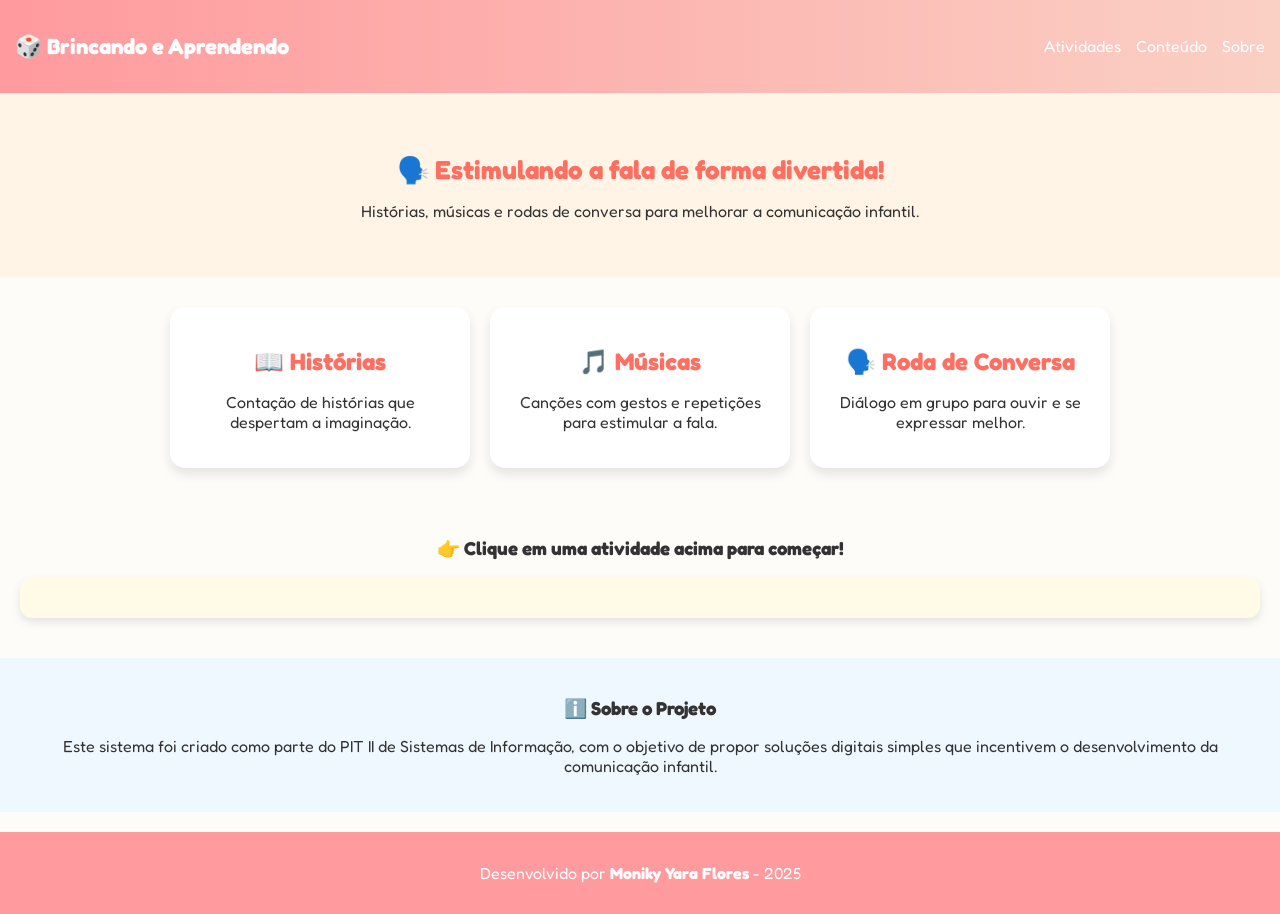
<file: index.html>
<!DOCTYPE html>
<html lang="pt-br">
<head>
  <meta charset="UTF-8">
  <title>Brincando e Aprendendo a Falar</title>
  <link rel="stylesheet" href="style.css">
  <link rel="preconnect" href="https://fonts.googleapis.com">
  <link rel="preconnect" href="https://fonts.gstatic.com" crossorigin>
  <link href="https://fonts.googleapis.com/css2?family=Fredoka+One&display=swap" rel="stylesheet">
</head>
<body>
  <nav>
    <h1>🎲 Brincando e Aprendendo</h1>
    <ul>
      <li><a href="#atividades">Atividades</a></li>
      <li><a href="#conteudo">Conteúdo</a></li>
      <li><a href="#sobre">Sobre</a></li>
    </ul>
  </nav>

  <header>
    <h2>🗣️ Estimulando a fala de forma divertida!</h2>
    <p>Histórias, músicas e rodas de conversa para melhorar a comunicação infantil.</p>
  </header>

  <main>
    <section id="atividades" class="cards">
      <div class="card" onclick="mostrarAtividade('historia')">
        <h2>📖 Histórias</h2>
        <p>Contação de histórias que despertam a imaginação.</p>
      </div>
      <div class="card" onclick="mostrarAtividade('musica')">
        <h2>🎵 Músicas</h2>
        <p>Canções com gestos e repetições para estimular a fala.</p>
      </div>
      <div class="card" onclick="mostrarAtividade('roda')">
        <h2>🗣️ Roda de Conversa</h2>
        <p>Diálogo em grupo para ouvir e se expressar melhor.</p>
      </div>
    </section>

    <section id="conteudo">
      <h3>👉 Clique em uma atividade acima para começar!</h3>
      <div class="box" id="resultado"></div>
    </section>

    <section id="sobre">
      <h3>ℹ️ Sobre o Projeto</h3>
      <p>Este sistema foi criado como parte do PIT II de Sistemas de Informação, com o objetivo de propor soluções digitais simples que incentivem o desenvolvimento da comunicação infantil.</p>
    </section>
  </main>

  <footer>
    <p>Desenvolvido por <strong>Moniky Yara Flores</strong> - 2025</p>
  </footer>

  <script src="script.js"></script>
</body>
</html>
</file>
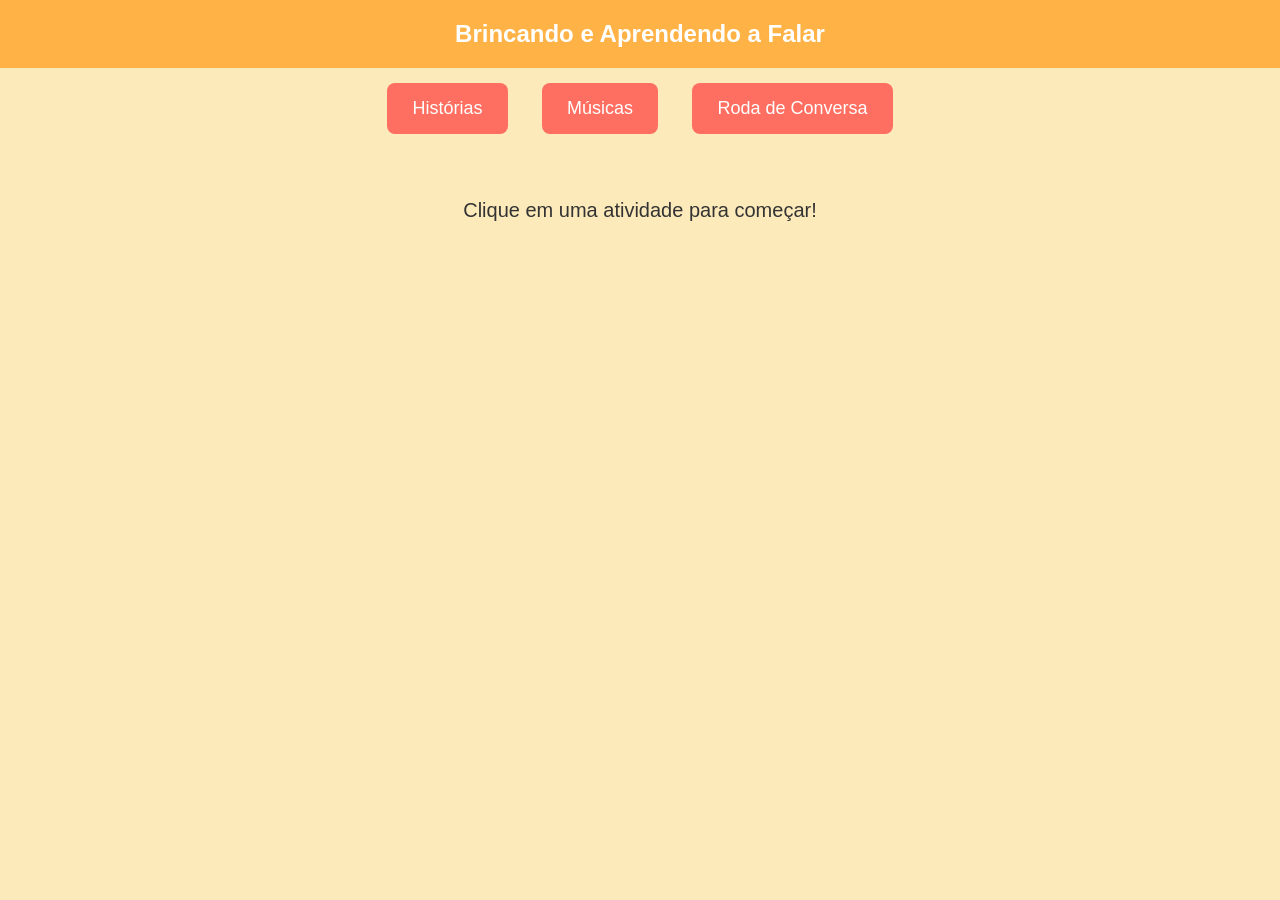
<file: índex.html>
<!DOCTYPE html>
<html lang="pt-br">
<head>
  <meta charset="UTF-8">
  <title>Brincando e Aprendendo a Falar</title>
  <style>
    body {
      font-family: Arial, sans-serif;
      text-align: center;
      background-color: #fceabb;
      margin: 0;
      padding: 0;
    }
    header {
      background: #ffb347;
      color: white;
      padding: 20px;
      font-size: 24px;
      font-weight: bold;
    }
    button {
      margin: 15px;
      padding: 15px 25px;
      font-size: 18px;
      border: none;
      border-radius: 8px;
      background: #ff6f61;
      color: white;
      cursor: pointer;
    }
    button:hover {
      background: #ff3b2e;
    }
    #conteudo {
      margin-top: 30px;
      font-size: 20px;
      color: #333;
      padding: 20px;
    }
  </style>
</head>
<body>
  <header>Brincando e Aprendendo a Falar</header>
  <button onclick="mostrarAtividade('historia')">Histórias</button>
  <button onclick="mostrarAtividade('musica')">Músicas</button>
  <button onclick="mostrarAtividade('roda')">Roda de Conversa</button>

  <div id="conteudo">Clique em uma atividade para começar!</div>

  <script>
    function mostrarAtividade(tipo) {
      let conteudo = document.getElementById("conteudo");
      if (tipo === "historia") {
        conteudo.innerHTML = "📖 Era uma vez... Aqui você pode contar histórias para incentivar a fala das crianças!";
      } else if (tipo === "musica") {
        conteudo.innerHTML = "🎵 Cante músicas com gestos e repetições para estimular a comunicação.";
      } else if (tipo === "roda") {
        conteudo.innerHTML = "🗣️ Faça uma roda de conversa para que as crianças pratiquem ouvir e falar.";
      }
    }
  </script>
</body>
</html>
</file>
<file: style.css>
body {
  font-family: 'Fredoka One', cursive;
  background: #fefcf9;
  margin: 0;
  color: #333;
}

/* Navbar */
nav {
  background: linear-gradient(90deg, #ff9a9e, #fad0c4);
  padding: 15px;
  display: flex;
  justify-content: space-between;
  align-items: center;
}

nav h1 {
  color: white;
  font-size: 22px;
}

nav ul {
  list-style: none;
  display: flex;
  gap: 15px;
}

nav ul li a {
  text-decoration: none;
  color: white;
  font-size: 16px;
}

/* Header */
header {
  text-align: center;
  padding: 40px 20px;
  background: #fff4e6;
}

header h2 {
  font-size: 26px;
  margin-bottom: 10px;
  color: #ff6f61;
}

/* Cards */
.cards {
  display: flex;
  justify-content: center;
  flex-wrap: wrap;
  gap: 20px;
  padding: 30px;
}

.card {
  background: white;
  border-radius: 15px;
  padding: 20px;
  width: 260px;
  box-shadow: 0 6px 12px rgba(0,0,0,0.1);
  text-align: center;
  cursor: pointer;
  transition: transform 0.2s ease, box-shadow 0.2s ease;
}

.card:hover {
  transform: translateY(-5px);
  box-shadow: 0 10px 18px rgba(0,0,0,0.2);
}

.card h2 {
  margin-bottom: 10px;
  color: #ff6f61;
}

/* Conteúdo */
#conteudo {
  text-align: center;
  padding: 20px;
}

#conteudo .box {
  background: #fffbe6;
  border-radius: 12px;
  padding: 20px;
  margin-top: 15px;
  box-shadow: 0 4px 10px rgba(0,0,0,0.1);
}

/* Sobre */
#sobre {
  background: #f0f8ff;
  padding: 20px;
  text-align: center;
  margin-top: 20px;
}

#sobre h3 {
  margin-bottom: 10px;
}

/* Footer */
footer {
  background: #ff9a9e;
  text-align: center;
  color: white;
  padding: 15px;
  margin-top: 20px;
}
</file>
